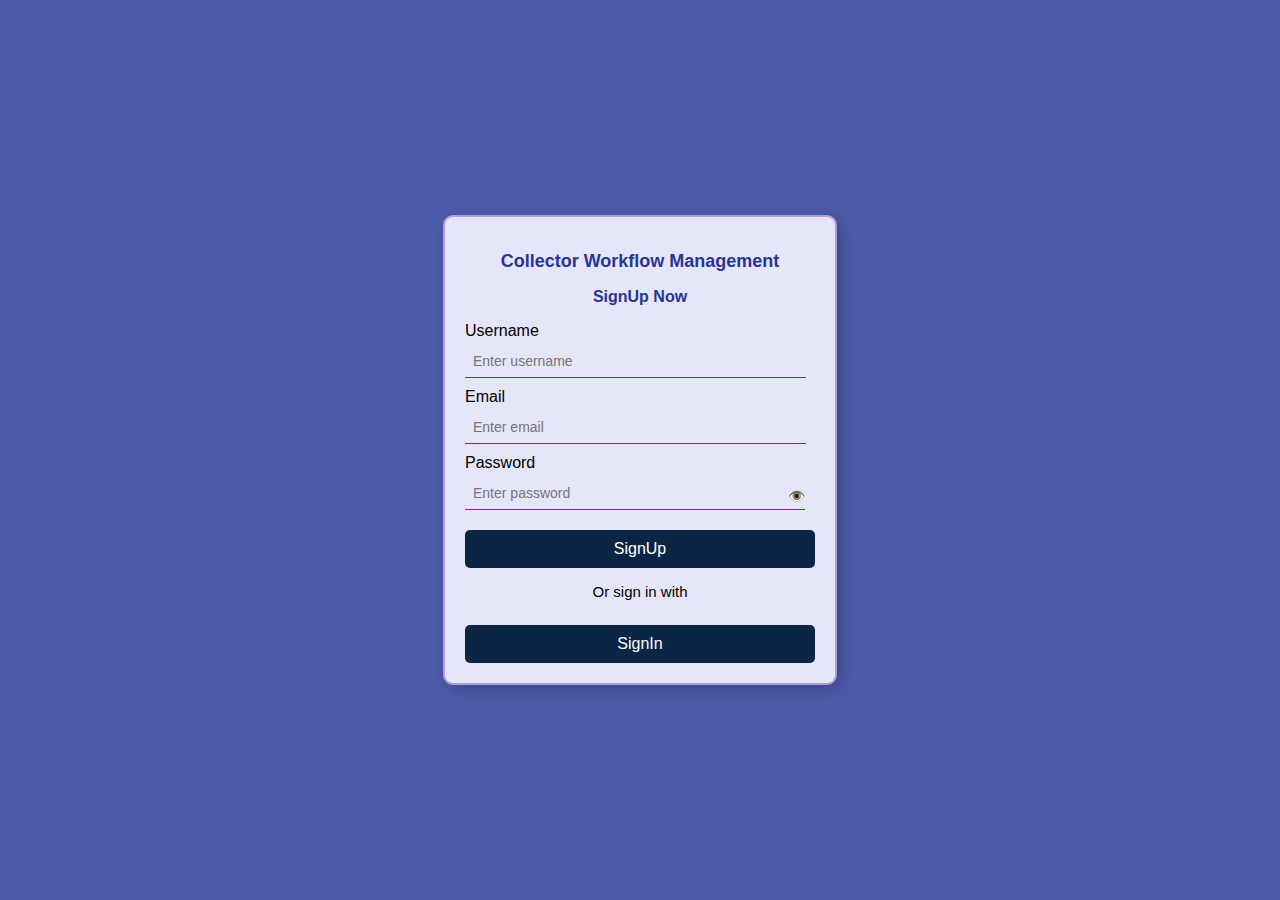
<file: collector management/collector_task/login/templates/login.html>
<!DOCTYPE html>
<html lang="en">
<head>
    <meta charset="UTF-8">
    <meta name="viewport" content="width=device-width, initial-scale=1.0">
    <title>Collector Workflow Management</title>
    <style>
        /* General Styling */
        body {
            display: flex;
            justify-content: center;
            align-items: center;
            height: 100vh;
            background-color: #4b5ba9;
            font-family: Arial, sans-serif;
            margin: 0;
        }

        /* Container */
        .container {
            background-color: #e6e6fa;
            padding: 20px;
            border-radius: 10px;
            box-shadow: 5px 5px 15px rgba(0, 0, 0, 0.2);
           
            width: 350px;
            border: 2px solid #b19cd9;
        }

        /* Title */
        h2 {
            font-size: 18px;
            font-weight: bold;
            color: #283593;
            text-align: center;
        }

        h3 {
            font-size: 16px;
            color: #283593;
            text-align: center;
        }

        /* Input Fields */
        input {
            width:325px;
            padding: 8px;
            margin: 5px 10px 10px 0 ;
            border: none;
            border-bottom: 1px solid green;
            background: transparent;
            outline: none;
            font-size: 14px;
        }

        /* Password Wrapper */
        .password-wrapper {
            display: flex;
            align-items: center;
            position: relative;
        }

        .password-wrapper input {
            flex: 1;
        }

        .toggle-password {
            position: absolute;
            right: 10px;
            cursor: pointer;
            font-size: 14px;
            color: green;
        }

        /* Buttons */
        button {
            width: 100%;
            padding: 10px;
            margin-top: 10px;
            border: none;
            font-size: 16px;
            cursor: pointer;
            border-radius: 5px;
        }

        .signup-btn {
            background-color: #0b2545;
            color: white;
        }

        .signin-btn {
            background-color: #0b2545;
            color: white;
        }

        .signin-text {
            font-size: 15px;
            margin-top: 15px; 
            text-align: center;

        }
    </style>
</head>
<body>

    <div class="container">
        <h2>Collector Workflow Management</h2>
        <h3>SignUp Now</h3>
        <label for="username">Username</label>
        <input type="text" id="username" placeholder="Enter username">
        <label for="email">Email</label>
        <input type="email" id="email" placeholder="Enter email">
        <label for="password">Password</label>
        <div class="password-wrapper">
        <input type="password" id="password" placeholder="Enter password">
        <span class="toggle-password" onclick="togglePassword()">👁️</span>
        </div>
        
        <button class="signup-btn">SignUp</button>
        <p class="signin-text">Or sign in with</p>
        <button class="signin-btn" onclick="signin()">SignIn</button>
    </div>

    <script>
        // Toggle password visibility
        function togglePassword() {
            let passwordField = document.getElementById("password");
            if (passwordField.type === "password") {
                passwordField.type = "text";
            } else {
                passwordField.type = "password";
            }
        }
        function signin(){
            location.replace("file:///C:/Users/lenovo/Documents/signup.html")
        }
    </script>

</body>
</html>
</file>
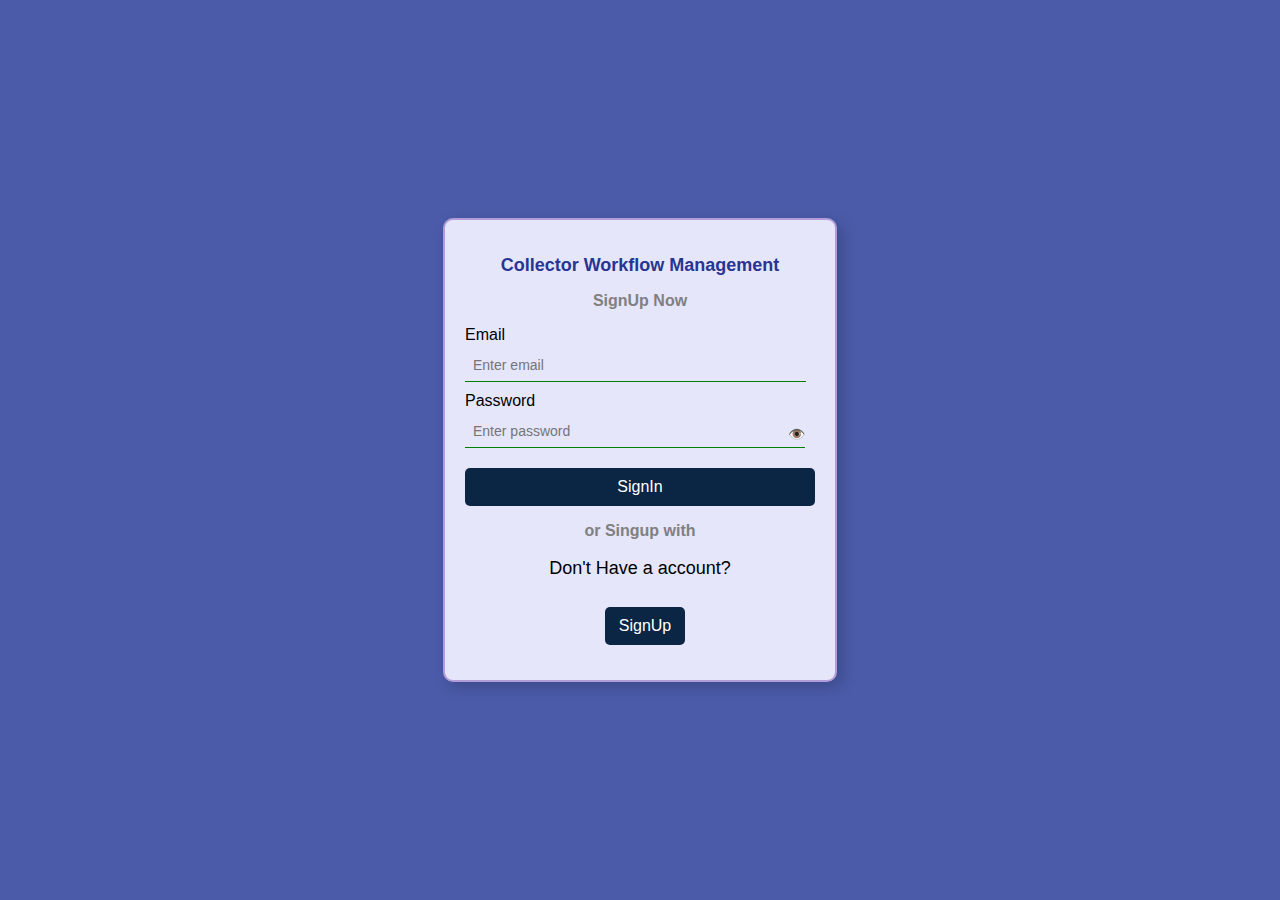
<file: collector management/collector_task/login/templates/signup.html>
<!DOCTYPE html>
<html lang="en">
<head>
    <meta charset="UTF-8">
    <meta name="viewport" content="width=device-width, initial-scale=1.0">
    <title>Collector Workflow Management</title>
    <style>
        /* General Styling */
        body {
            display: flex;
            justify-content: center;
            align-items: center;
            height: 100vh;
            background-color: #4b5ba9;
            font-family: Arial, sans-serif;
            margin: 0;
        }

        /* Container */
        .container {
            background-color: #e6e6fa;
            padding: 20px;
            border-radius: 10px;
            box-shadow: 5px 5px 15px rgba(0, 0, 0, 0.2);
           
            width: 350px;
            border: 2px solid #b19cd9;
        }

        /* Title */
        h2 {
            font-size: 18px;
            font-weight: bold;
            color: #283593;
            text-align: center;
        }

        h3 {
            font-size: 16px;
            color: #283593;
            text-align: center;
        }

        /* Input Fields */
        input {
            width:325px;
            padding: 8px;
            margin: 5px 10px 10px 0 ;
            border: none;
            border-bottom: 1px solid green;
            background: transparent;
            outline: none;
            font-size: 14px;
         justify-content: flex-start;
        }

        /* Password Wrapper */
        .password-wrapper {
            display: flex;
            align-items: center;
            position: relative;
        }

        .password-wrapper input {
            flex: 1;
        }

        .toggle-password {
            position: absolute;
            right: 10px;
            cursor: pointer;
            font-size: 14px;
            color: green;
        }

        /* Buttons */
        button {
            width: 100%;
            padding: 10px;
            margin-top: 10px;
            border: none;
            font-size: 16px;
            cursor: pointer;
            border-radius: 5px;
        }

        .signup-btn {
            background-color: #0b2545;
            color: white;
            width: 80px;
            padding:10px;
            margin-left: 140px;
            margin-bottom:15px ;
        }

        .signin-btn {
            background-color: #0b2545;
            color: white;
        }

        .signin-text {
            font-size: 15px;
            margin-top: 15px; 
            text-align: center;

        }
        .text{
            text-align: center;
            font-size: 18px;
        }
        h3{
        color: grey;
        }
    </style>
</head>
<body>

    <div class="container">
        <h2>Collector Workflow Management</h2>
        <h3>SignUp Now</h3>
        <label for="email">Email</label>
        <input type="email" id="email" placeholder="Enter email">
        <label for="password">Password</label>
        <div class="password-wrapper">
        <input type="password" id="password" placeholder="Enter password">
        <span class="toggle-password" onclick="togglePassword()">👁️</span>
        </div>
        <button class="signin-btn">SignIn</button>
        <h3>or Singup with</h3>
        <p class="text">Don't Have a account?</p>
        <button class="signup-btn" onclick="signup()">SignUp</button>
    
        
    </div>

    <script>
        // Toggle password visibility
        function togglePassword() {
            let passwordField = document.getElementById("password");
            if (passwordField.type === "password") {
                passwordField.type = "text";
            } else {
                passwordField.type = "password";
            }
        }
        function signup(){
            location.replace("file:///c:/users/lenovo/Documents/login.html")
        }
    </script>

</body>
</html>
</file>
